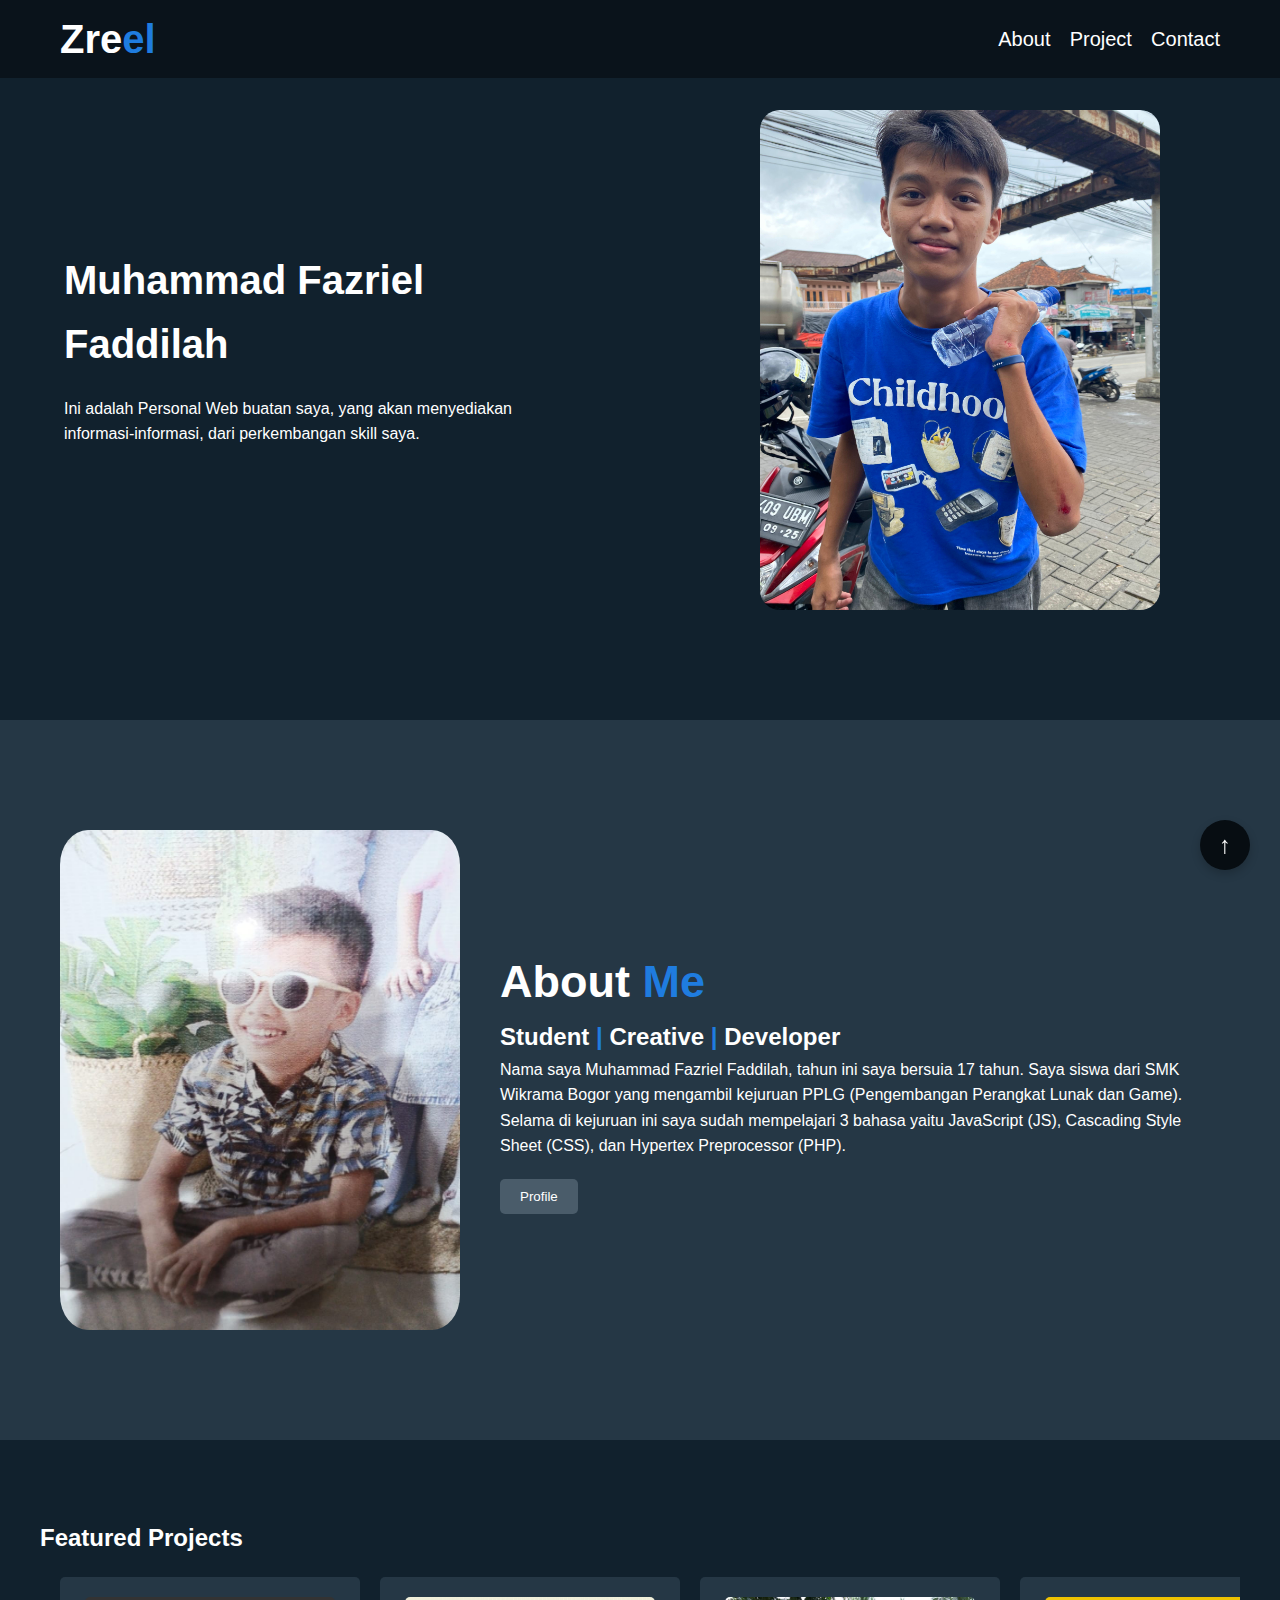
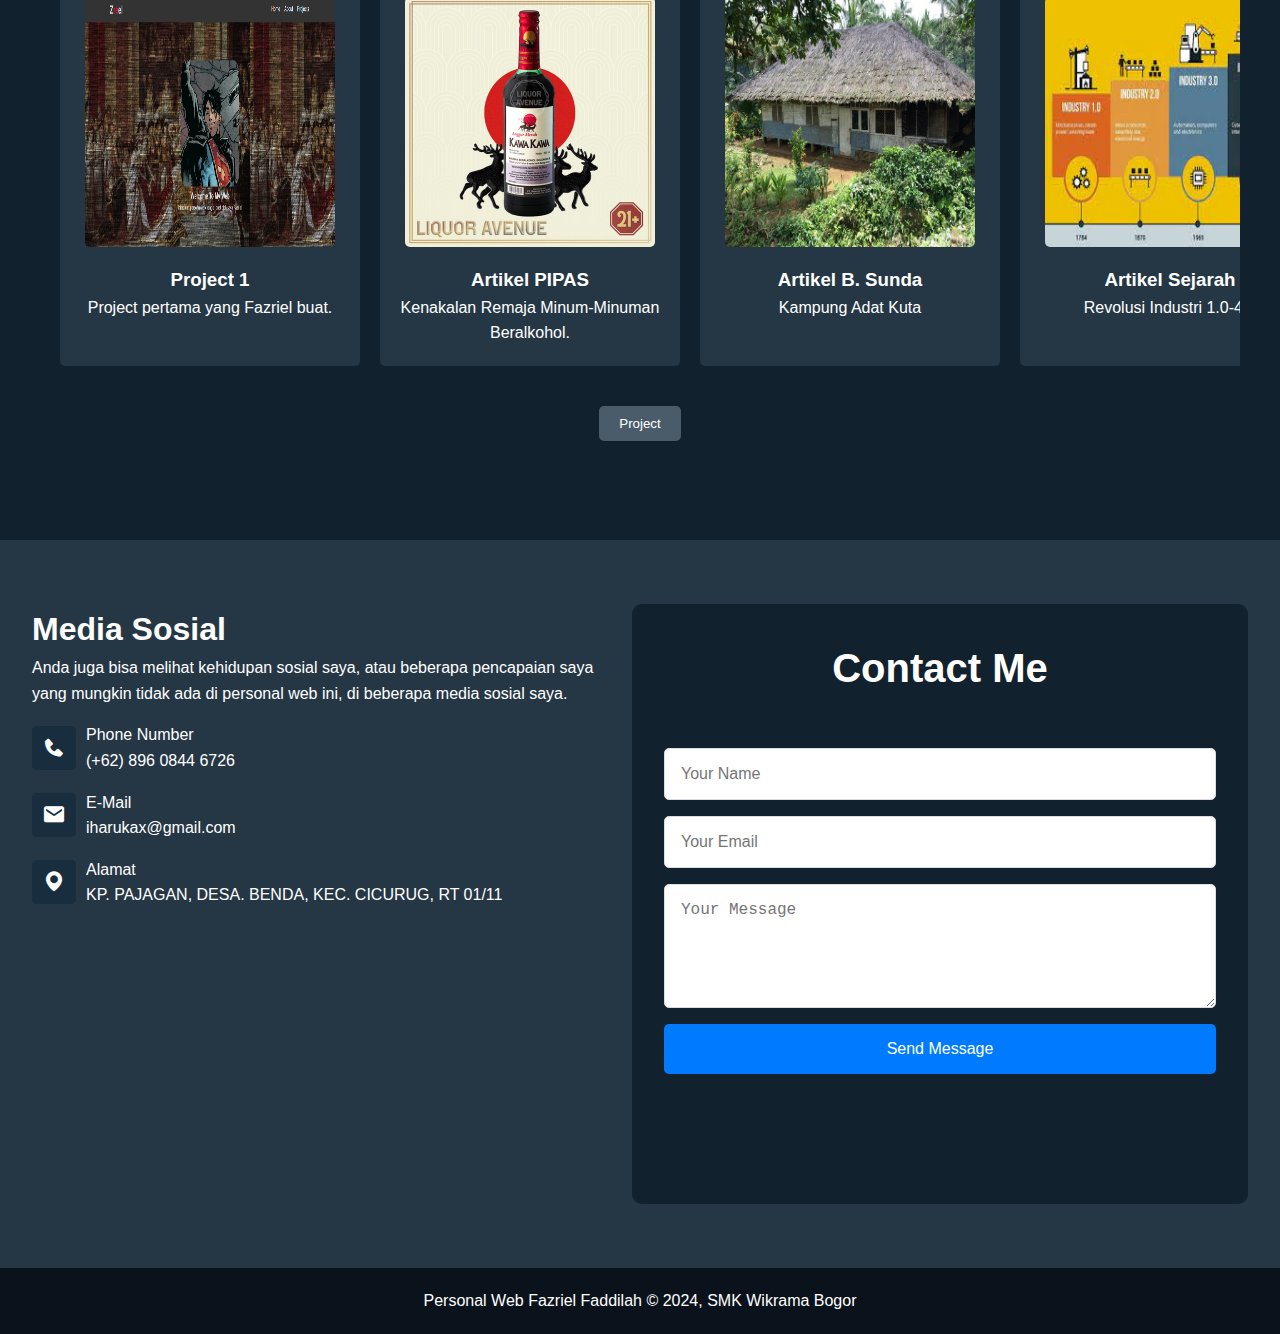
<file: index.html>
<!DOCTYPE html>
<html lang="en">
<head>
    <meta charset="UTF-8">
    <meta name="viewport" content="width=device-width, initial-scale=1.0">
    <title>Zreel</title>
    <link rel="stylesheet" href="style.css">
    <link href='https://unpkg.com/boxicons@2.1.4/css/boxicons.min.css' rel='stylesheet'>
</head>
<body>
    <header>
        <div class="container">
            <h1><a href="#home">Zre<span>el</span></a></h1>
            <nav>
                <ul>
                    <li><a href="#about">About</a></li>
                    <li><a href="#project">Project</a></li>
                    <li><a href="#contact">Contact</a></li>
                </ul>
            </nav>
        </div>
    </header>

    <main>
        <section id="home" class="hero">
            <div class="hero-content">
                <h2 id="nama">Muhammad Fazriel Faddilah</h2>
                <div class="text-content">
                    <p>
                        Ini adalah Personal Web buatan saya, yang akan menyediakan
                        informasi-informasi, dari perkembangan skill saya.
                    </p><br>
                </div>
            </div>
            <div class="hero-img">
                <img src="img/Dor.jpeg" alt="Fazriel">
            </div>
        </section>

        <section id="about" class="about">
            <div class="about-content">
                <div class="img-about">
                    <img src="img/Hmm.jpeg " alt="Fzreel">
                </div>
                <div class="about-text">
                    <h1 class="main-about">About <span>Me</span></h1>
                    <h2 class="sub-about">Student <span>|</span> Creative <span>|</span> Developer</h2>    
                    <p>
                        Nama saya Muhammad Fazriel Faddilah, tahun ini saya bersuia 17 tahun.
                        Saya siswa dari SMK Wikrama Bogor yang mengambil kejuruan PPLG
                        (Pengembangan Perangkat Lunak dan Game). Selama di kejuruan ini
                        saya sudah mempelajari 3 bahasa yaitu JavaScript (JS), Cascading Style Sheet (CSS),
                        dan Hypertex Preprocessor (PHP).
                    </p>
                    <button class="profile-btn"><a href="about.html">Profile</a></button>
                </div>
            </div>
        </section>

        <section id="project" class="project">
            <div class="container">
                <h2>Featured Projects</h2>
                <div class="project-container">
                    <div class="project-grid">
                        <div class="project-item">
                            <img src="img/P1.png" alt="Project 1">
                            <h3>Project 1</h3>
                            <p>Project pertama yang Fazriel buat.</p>
                        </div>
                        <div class="project-item">
                            <img src="img/KawaKawa.jpg" alt="Project 2">
                            <h3>Artikel PIPAS</h3>
                            <p>Kenakalan Remaja Minum-Minuman Beralkohol.</p>
                        </div>
                        <div class="project-item">
                            <img src="img/Kuta.jpeg" alt="Project 3">
                            <h3>Artikel B. Sunda</h3>
                            <p>Kampung Adat Kuta</p>
                        </div>
                        <div class="project-item">
                            <img src="img/RevIndustri.jpg" alt="Project 4">
                            <h3>Artikel Sejarah</h3>
                            <p>Revolusi Industri 1.0-4.0</p>
                        </div>
                        <div class="project-item">
                            <img src="img/DicJava.jpg" alt="Project 5">
                            <h3>Sertifikat</h3>
                            <p>Web Sertifikat.</p>
                        </div>
                        <div class="project-item">
                            <img src="img/Calc.png" alt="Project 6">
                            <h3>Kalkulator</h3>
                            <p>Kalkulator Aritmatika & Geometri</p>
                        </div>
                    </div>
                </div>
                <button class="project-btn"><a href="project.html">Project</a></button>
            </div>
        </section>

        <section id="contact" class="contact">
            <div class="contact-text">
                <h2>Media Sosial</h2>
                <p>
                    Anda juga bisa melihat kehidupan sosial saya, atau beberapa
                    pencapaian saya yang mungkin tidak ada di personal web ini,
                    di beberapa media sosial saya.
                </p>
                <div class="medsos-detail">
                    <i class="bx bxs-phone"></i>
                    <div class="detail">
                        <p>Phone Number</p>
                        <p>(+62) 896 0844 6726</p>
                    </div>
                </div>
                <div class="medsos-detail">
                    <i class="bx bxs-envelope"></i>
                    <div class="detail">
                        <p>E-Mail</p>
                        <p>iharukax@gmail.com</p>
                    </div>
                </div>
                <div class="medsos-detail">
                    <i class="bx bxs-map"></i>
                    <div class="detail">
                        <p>Alamat</p>
                        <p>KP. PAJAGAN, DESA. BENDA, KEC. CICURUG, RT 01/11</p>
                    </div>
                </div>
            </div>

            <div id="contact" class="contact-form">
                <h2>Contact Me</h2>
                <form id="myform">
                    <input type="text" name="name" placeholder="Your Name" required>
                    <input type="email" name="email" placeholder="Your Email" required>
                    <textarea name="message" rows="5" placeholder="Your Message" required></textarea>
                    <input type="submit" value="Send Message">
                </form>
            </div>
        
            <div id="message-display" class="message-display">
                <div class="message-content">
                    <span class="close-message">&times;</span>
                    <h3>Message Details</h3>
                    <div id="message-details"></div>
                </div>
            </div>
        </section>
    </main>

    <a href="#" id="back-to-top" class="back-to-top">&#8593;</a>

    <footer>
        <div class="container">
            <p>Personal Web Fazriel Faddilah &#169; 2024, SMK Wikrama Bogor</p>
        </div>
    </footer>

    <script src="script.js"></script>
</body>
</html>
</file>
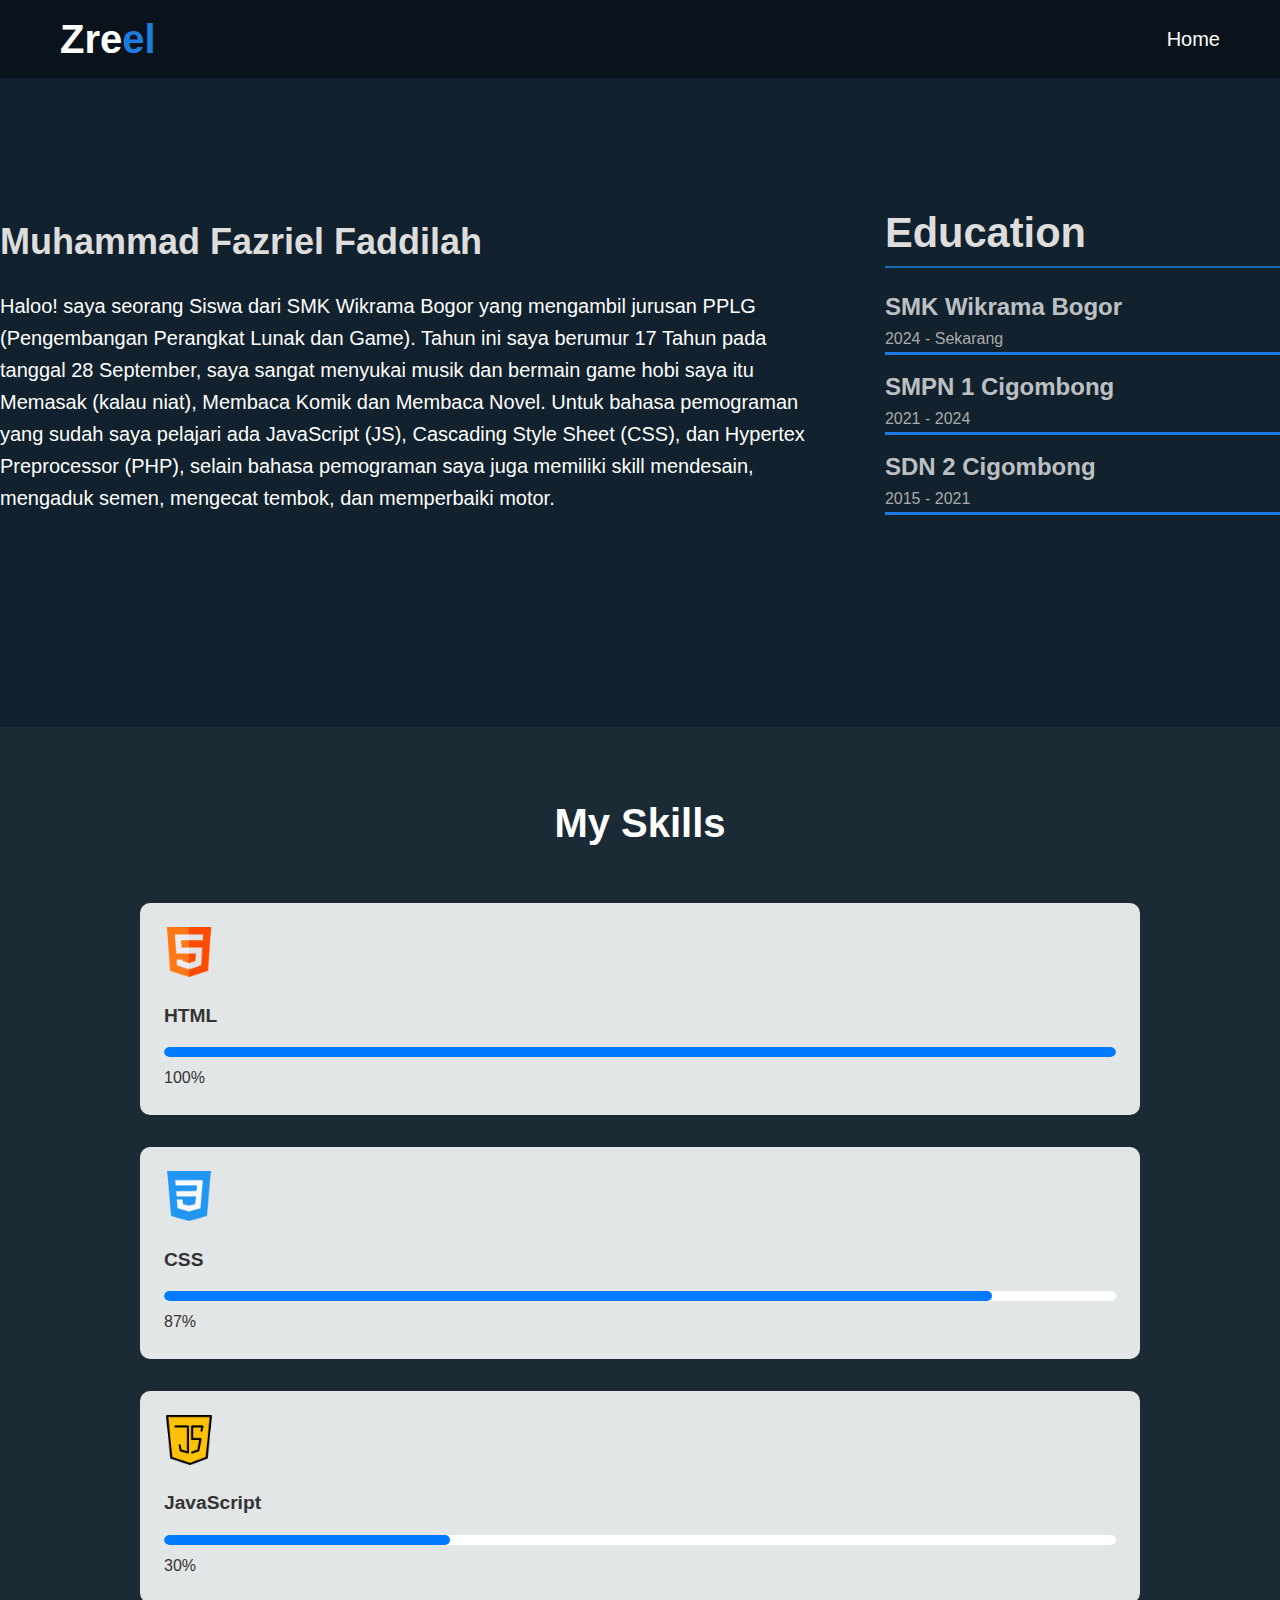
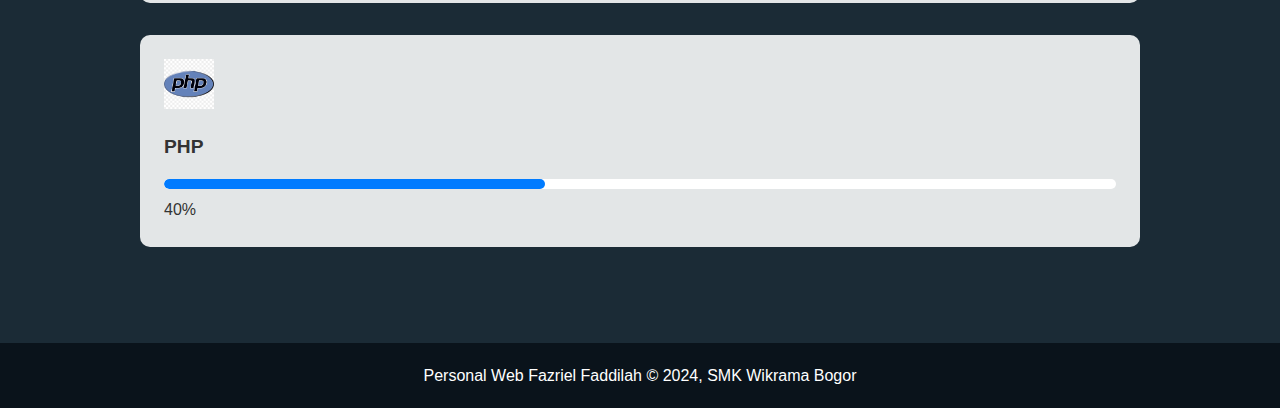
<file: about.html>
<!DOCTYPE html>
<html lang="en">
<head>
    <meta charset="UTF-8">
    <meta name="viewport" content="width=device-width, initial-scale=1.0">
    <title>Zreel</title>
    <link rel="stylesheet" href="style.css">
    <link href='https://unpkg.com/boxicons@2.1.4/css/boxicons.min.css' rel='stylesheet'>
</head>
<body>
    <header>
        <div class="container">
            <h1><a href="index.html">Zre<span>el</span></a></h1>
            <nav>
                <ul>
                    <li><a href="index.html">Home</a></li>
                </ul>
            </nav>
        </div>
    </header>

    <main>
        <section class="data-diri">
            <div class="data-teks">
                <div class="judul-data">
                    <h2>Muhammad Fazriel Faddilah</h2>
                </div>
                <div class="sub-data">
                    <p>
                        Haloo! saya seorang Siswa dari SMK Wikrama Bogor yang mengambil jurusan PPLG
                        (Pengembangan Perangkat Lunak dan Game). Tahun ini saya berumur 17 Tahun pada
                        tanggal 28 September, saya sangat menyukai musik dan bermain game hobi saya
                        itu Memasak (kalau niat), Membaca Komik dan Membaca Novel. Untuk bahasa pemograman
                        yang sudah saya pelajari ada JavaScript (JS), Cascading Style Sheet (CSS), dan 
                        Hypertex Preprocessor (PHP), selain bahasa pemograman saya juga memiliki skill
                        mendesain, mengaduk semen, mengecat tembok, dan memperbaiki motor. 
                    </p>
                </div>
            </div>

            <div class="teks-sekolah" id="sekolah">
                <div class="nav-education">
                    <h1 class="judul-education">Education</h1>
                </div>
                <div>
                    <div class="sekolah-wow">
                        <h2 class="nama-smk">SMK Wikrama Bogor</h2>
                        <p class="tahun-lulus">2024 - Sekarang</p>
                    </div>
                    <div class="sekolah-wow">
                        <h2 class="nama-sekolah">SMPN 1 Cigombong</h2>
                        <p class="tahun-lulus">2021 - 2024</p>
                    </div>
                    <div class="sekolah-wow">
                        <h2 class="nama-sekolah">SDN 2 Cigombong</h2>
                        <p class="tahun-lulus">2015 - 2021</p>
                    </div>
                </div>
            </div>
        </section>

        <section id="skills" class="skills">
            <div class="skill-card">
                <h1>My Skills</h1>
                <a href="https://www.w3schools.com/html/default.asp">
                    <div class="logo">
                        <img src="img/HTML.png" alt="html" class="skill-img">
                        <h2 class="skill-title">HTML</h2>
                        <div class="progress-bar">
                            <div class="progress" style="width: 100%;"></div>
                        </div>
                        <p>100%</p>
                    </div>
                </a>
                <a href="https://www.w3schools.com/css/default.asp">
                    <div class="logo">
                        <img src="img/CSS.png" alt="css" class="skill-img">
                        <h2 class="skill-title">CSS</h2>
                        <div class="progress-bar">
                            <div class="progress" style="width: 87%;"></div>
                        </div>
                        <p>87%</p>
                    </div>
                </a>
                <a href="https://www.w3schools.com/js/default.asp">
                    <div class="logo">
                        <img src="img/JS.png" alt="js" class="skill-img">
                        <h2 class="skill-title">JavaScript</h2>
                        <div class="progress-bar">
                            <div class="progress" style="width: 30%;"></div>
                        </div>
                        <p>30%</p>
                    </div>
                </a>
                <a href="https://www.w3schools.com/php/default.asp">
                    <div class="logo">
                        <img src="img/PHP.png" alt="php" class="skill-img">
                        <h2 class="skill-title">PHP</h2>
                        <div class="progress-bar">
                            <div class="progress" style="width: 40%;"></div>
                        </div>
                        <p>40%</p>
                    </div>
                </a>
            </div>
        </section>
    </main>

    <footer>
        <div class="container">
            <p>Personal Web Fazriel Faddilah &#169; 2024, SMK Wikrama Bogor</p>
        </div>
    </footer>

    <script src="script.js"></script>
</body>
</html>
</file>
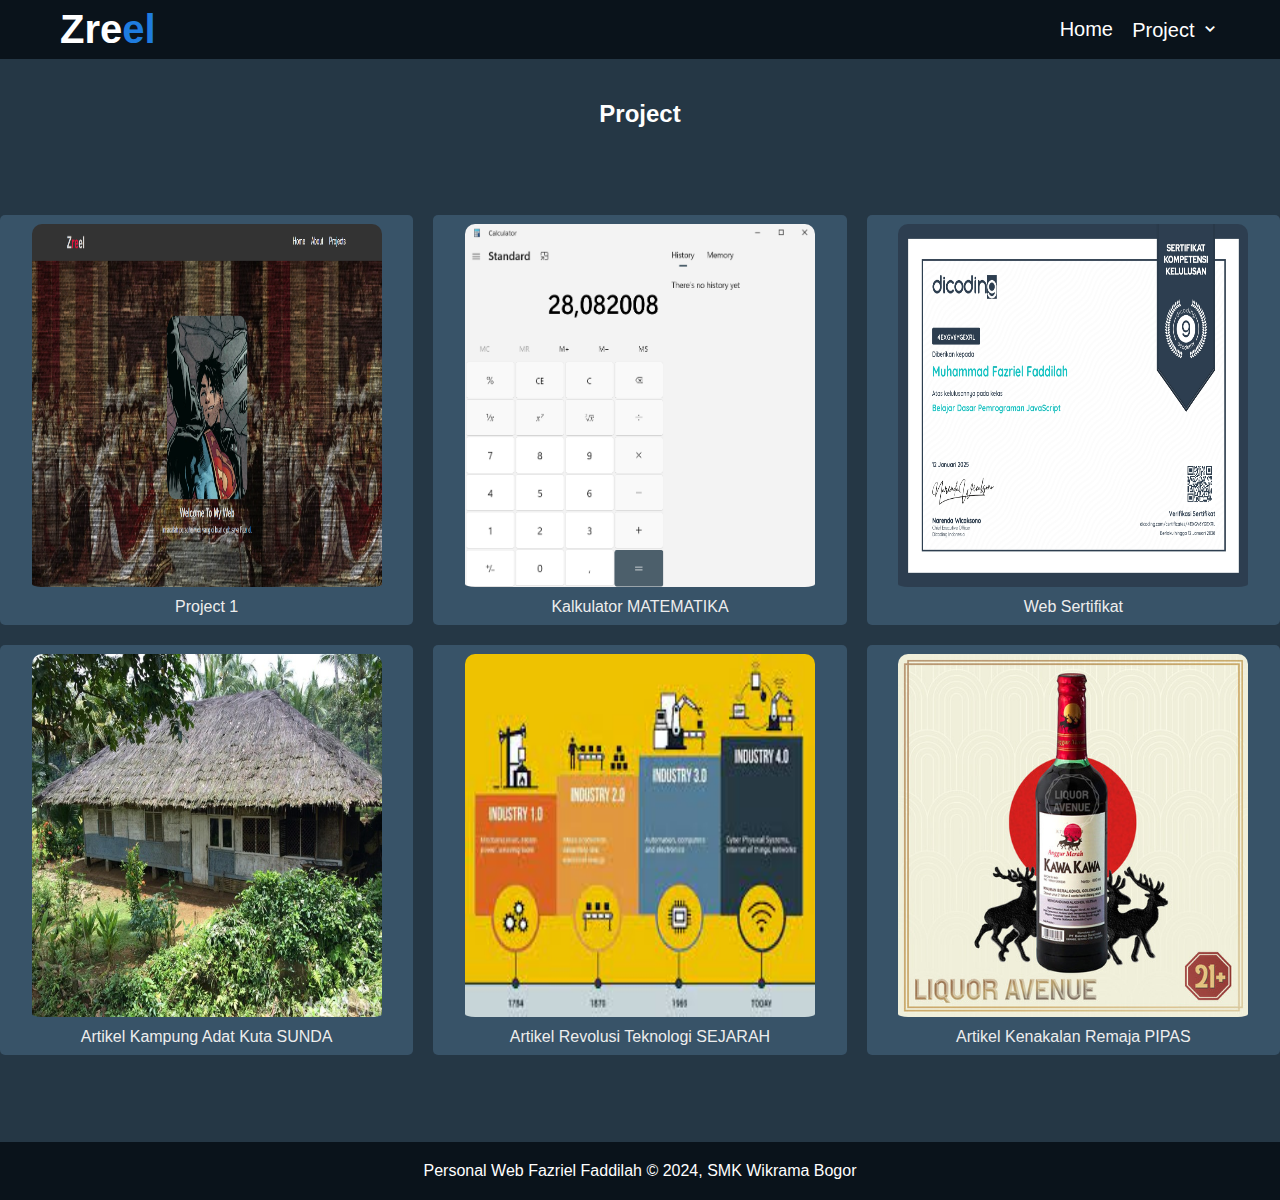
<file: project.html>
<!DOCTYPE html>
<html lang="en">
<head>
    <meta charset="UTF-8">
    <meta name="viewport" content="width=device-width, initial-scale=1.0">
    <title>Zreel</title>
    <link rel="stylesheet" href="project.css">
    <link href='https://unpkg.com/boxicons@2.1.4/css/boxicons.min.css' rel='stylesheet'>
</head>
<body>
    <header>
        <div class="kepala">
            <h1><a href="#home">Zre<span>el</span></a></h1>
            <nav>
                <ul>
                    <li><a href="index.html">Home</a></li>
                    <li>
                        <a href="#project">Project <i class="bx bx-chevron-down"></i></a>
                        <ul class="dropdown">
                            <li><a href="pages/mtk.html">Matematika</a></li>
                            <li><a href="pages/sunda.html">Sunda</a></li>
                            <li><a href="pages/sejarah.html">Sejarah</a></li>
                            <li><a href="pages/pipas.html">PIPAS</a></li>
                        </ul>
                    </li>
                </ul>
            </nav>
        </div>
    </header>

    <main>
        <h2 class="project-title">Project</h2>
        <section class="grid-container">
            <div class="grid-item">
                <img src="img/P1.png" alt="P1">
                <p>Project 1</p>
            </div>
            <div class="grid-item">
                <img src="img/Calc.png" alt="Calc">
                <p>Kalkulator MATEMATIKA</p>
            </div>
            <div class="grid-item">
                <img src="img/DicJava.jpg" alt="Sertifikat">
                <p>Web Sertifikat</p>
            </div>
            <div class="grid-item">
                <img src="img/Kuta.jpeg" alt="Kuta">
                <p>Artikel Kampung Adat Kuta SUNDA</p>
            </div>
            <div class="grid-item">
                <img src="img/RevIndustri.jpg" alt="Revolusi">
                <p>Artikel Revolusi Teknologi SEJARAH</p>
            </div>
            <div class="grid-item">
                <img src="img/KawaKawa.jpg" alt="">
                <p>Artikel Kenakalan Remaja PIPAS</p>
            </div>
        </section>
    </main>

    <footer>
        <div class="kaki">
            <p>Personal Web Fazriel Faddilah &#169; 2024, SMK Wikrama Bogor</p>
        </div>
    </footer>

    <script src="script.js"></script>
</body>
</html>
</file>
<file: style.css>
* {
    margin: 0;
    padding: 0;
    box-sizing: border-box;
}

:root {
    --whiteline: #1f7cdf;
    --blueline: #1a6db6;
}

body {
    font-family: Arial, sans-serif;
    line-height: 1.6;
}

/* Header */
header {
    background-color: #0a131b;
    padding: 7px;
    position: fixed;
    width: 100%;
    top: 0;
    z-index: 1000;
}

header .container {
    display: flex;
    justify-content: space-between;
    align-items: center;
    max-width: 1200px;
    margin: 0 auto;
    padding: 0 20px;
}

header h1 a {
    color: white;
    text-decoration: none;
    font-size: 2.5rem;
}

header nav ul {
    display: flex;
    list-style: none;
    gap: 1.2rem;
}

header nav a {
    color: white;
    text-decoration: none;
    font-size: 20px;
}

/* Home Section */
.hero {
    background-color: #11212D;
    padding: 20px 0;
    height: 720px;
    display: grid;
    grid-template-columns: 1fr 1fr;
    align-items: center;
}

.hero-content {
    width: 80%;
    margin: auto;
    overflow: hidden;
}

#nama {
    color: white;
    font-size: 2.5rem;
    font-weight: 0.5rem 0.1rem;
}

.hero-img img {
    height: 500px;
    width: 400px;
    border-radius: 20px;
}

.hero-img{
    display: flex;
    justify-content: center;
}

.text-content {
    color: white;
}

.hero h2 {
    font-size: 2.5em;
    margin-bottom: 20px;
}
/* About Section */
.about {
    background-color: #253745;
    padding: 20px 0;
    height: 720px;
    display: flex;
    align-items: center;
    justify-content: center;
}

.about-content {
    display: flex;
    align-items: center;
    justify-content: space-between;
    max-width: 1200px;
    margin: 0 auto;
    padding: 0 20px;
    color: white;
}

span {
    color: #1f7cdf;
}

.img-about {
    display: flex;
    justify-content: center;
}

.img-about img {
    height: 500px;
    width: 400px;
    border-radius: 7%;
}

.about-text {
    margin-left: 40px;
}

.main-about {
    font-size: 45px;
}

.suba-about {
    font-size: 20px;
    margin-bottom: 5px;
}

.profile-btn {
    margin-top: 20px;
    padding: 10px 20px;
    background-color: #4A5C6A;
    border: none;
    border-radius: 5px;
    cursor: pointer;
}

.profile-btn a {
    text-decoration: none;
    color: white;
}

/* Project Section */
.project {
    background-color: #11212D;
    color: white;
    padding: 20px 0;
    height: 700px;
    display: flex;
    align-items: center;
    justify-content: center;
}

.project-container {
    max-width: 1200px;
    margin: 0 auto;
    overflow-x: auto;
    padding: 20px;
    scrollbar-width: thin;
    scrollbar-color: rgba(255, 255, 255, 0.1) transparent;
}

.project-grid {
    display: flex;
    gap: 20px;
}

.project-item {
    background-color: #253745;
    padding: 20px;
    border-radius: 5px;
    text-align: center;
    width: 300px;
    flex: 0 0 auto;
    flex-direction: column;
    justify-content: space-between;
    transition: transform 0.3s ease;
}

.project-item:hover img {
    transform: scale(1.05);
}

.project-item img {
    height: 250px;
    width: 250px;
    margin-bottom: 10px;
    border-radius: 5px;
}

.project-btn {
    display: block;
    margin: 20px auto;
    padding: 10px 20px;
    background-color: #4A5C6A;
    border: none;
    border-radius: 5px;
    cursor: pointer;
}

.project-btn a {
    text-decoration: none;
    color: white;
}

/* Footer */
footer {
    background-color: #0a131b;
    color: white;
    text-align: center;
    padding: 20px;
}

/* Button Hover Effects */
button:hover {
    opacity: 0.9;
    transform: scale(1.05);
    transition: all 0.3s ease;
}  

#back-to-top {
    position: fixed;
    bottom: 30px;
    right: 30px;
    width: 50px;
    height: 50px;
    background-color: #070d12;
    color: white;
    border: none;
    border-radius: 50%;
    display: flex;
    justify-content: center;
    align-items: center;
    font-size: 24px;
    box-shadow: 0 4px 10px rgba(0, 0, 0, 0.2);
    transition: background-color 0.3s ease;
    text-decoration: none;
}

#back-to-top:hover {
    background-color: #0e1b25;
}

/* Contact Section */
.contact {
    background-color: #253745;
    padding: 4rem 2rem;
    display: flex;
    justify-content: space-between;
}

.contact-form {
    height: 600px;
    width: 700px;
    padding: 2rem; 
    background: #11212D; 
    border-radius: 10px;
}

.contact-text {
    max-width: 600px;
    color: #ffffff;
}

.contact-text h2 {
    font-size: 2rem;
}

.contact-text p {
    font-size: 1rem;
    margin-bottom: 1rem;
}

.medsos-detail {
    display: flex;
    align-items: center;
    margin-bottom: 1rem;
}

.medsos-detail i {
    font-size: 1.5rem;
    margin-right: 10px;
    padding: 10px;
    background-color: #182e3f;
    border-radius: 10%;
}

.detail p {
    margin-bottom: 0;
}

.contact-form h2 {
    text-align: center;
    margin-bottom: 3rem;
    font-size: 2.5rem;
    color: #ffffff;
}

form {
    display: flex;
    flex-direction: column;
    gap: 1rem;
}

input,
textarea {
    padding: 1rem;
    border: 1px solid #ddd;
    border-radius: 5px;
    font-size: 1rem;
    transition: border-color 0.3s ease, box-shadow 0.3s ease;
    width: 100%;
}

input:focus,
textarea:focus {
    border-color: #007bff;
    box-shadow: 0 0 0 2px rgba(0, 123, 255, 0.25);
    outline: none;
}

input[type="submit"] {
    background: #007bff;
    color: white;
    border: none;
    cursor: pointer;
    transition: background 0.3s ease, transform 0.3s ease;
}

input[type="submit"]:hover {
    background: #0056b3;
    transform: translateY(-2px);
}
  
  /* Message Display */
  .message-display {
    display: none;
    position: fixed;
    top: 0;
    left: 0;
    width: 100%;
    height: 100%;
    background: rgba(0, 0, 0, 0.8);
    z-index: 1002;
    animation: fadeIn 0.3s ease;
  }
  
  .message-content {
    position: absolute;
    top: 50%;
    left: 50%;
    transform: translate(-50%, -50%);
    background: white;
    padding: 2rem;
    border-radius: 10px;
    width: 90%;
    max-width: 500px;
    box-shadow: 0 5px 15px rgba(0, 0, 0, 0.2);
  }
  
  .message-content h3 {
    margin-bottom: 1rem;
    color: #333;
  }
  
  .close-message {
    position: absolute;
    right: 1rem;
    top: 1rem;
    font-size: 1.5rem;
    cursor: pointer;
    color: #666;
    transition: color 0.3s ease;
  }
  
  .close-message:hover {
    color: #007bff;
  }
  
  #message-details {
    margin-top: 1rem;
  }
  
  #message-details p {
    margin-bottom: 0.5rem;
    color: #666;
  }
  
  #message-details strong {
    color: #333;
  }

/* Index Pages END */

/* About Pages Start */
/* Data Diri Section */
  .data-diri {
    padding: 20px 0;
    height: 727px;
    display: flex;
    align-items: center;
    justify-content: center;
    background-color: #11212D;
}

.data-teks {
    width: 820px;
}

.judul-data {
    font-size: 1.5rem;
    padding-bottom: 20px;
    color: #ddd;
}

.sub-data {
    font-size: 20px;
    color: #fefefe;
}

.teks-sekolah {
    width: 400px;
    margin-left: 75px;
}

.nav-education {
    color: #ddd;
    font-size: 1.3rem;
    border-bottom: 2px solid var(--blueline);
}

.sekolah-wow {
    margin-bottom: 0.8rem;
    transition: transform 0.3s ease, box-shadow 0.3s ease;
}

.sekolah-wow:hover {
    transform: translateY(-5px);
    box-shadow: 0 5px 15px rgba(0, 0, 0, 0.1);
}

.nama-smk {
    color: #ffffffbc;
    padding-top: 20px;
}

.nama-sekolah {
    color: #ffffffbc;
}

.tahun-lulus{
    color: #aaaaaa;
    border-bottom: 3px solid var(--whiteline);
} 

  /* Skills Section */
.skills {
    padding: 4rem 2rem;
    background: #11212df4;
}
  
.skill-card {
    max-width: 1000px;
    margin: 0 auto;
}
  
.skill-card h1 {
    text-align: center;
    margin-bottom: 3rem;
    font-size: 2.5rem;
    color: #fefefe;
}

a {
    list-style: none;
    text-decoration: none;
}
  
.logo {
    margin-bottom: 2rem;
    padding: 1.5rem;
    border-radius: 10px;
    background: #f8f9fae7;
    transition: transform 0.3s ease, box-shadow 0.3s ease;
    color: #333;
}
  
.logo:hover {
    transform: translateY(-5px);
    box-shadow: 0 5px 15px rgba(0, 0, 0, 0.1);
}
  
.skill-img {
    width: 50px;
    margin-bottom: 1rem;
}
  
.skill-title {
    margin-bottom: 1rem;
    font-size: 1.2rem;
}
  
.progress-bar {
    width: 100%;
    height: 10px;
    background: #ffffff;
    border-radius: 5px;
    overflow: hidden;
    margin-bottom: 0.5rem;
}
  
.progress {
    height: 100%;
    background: #007bff;
    border-radius: 5px;
    transition: width 1s ease-in-out;
}

/* About Pages END */
</file>
<file: project.css>
* {
    margin: 0;
    padding: 0;
    box-sizing: border-box;
    font-family: 'Arial', sans-serif;
}

header {
    background-color: #0a131b;
    padding: 7px;
    position: fixed;
    width: 100%;
    top: 0;
    z-index: 1000;
}

header .kepala {
    display: flex;
    justify-content: space-between;
    align-items: center;
    max-width: 1200px;
    margin: 0 auto;
    padding: 0 20px;
}

header h1 a {
    color: white;
    text-decoration: none;
    font-size: 2.5rem;
}

header nav ul {
    display: flex;
    list-style: none;
    gap: 1.2rem;
    position: relative;
}

header nav a {
    color: white;
    text-decoration: none;
    font-size: 20px;
}

.dropdown {
    display: none; 
    position: absolute;
    background-color: #0a131b;
    padding: 10px;
    border-radius: 5px;
    box-shadow: 0 2px 5px rgba(0, 0, 0, 0.2);
    z-index: 100 0;
}

nav li:hover .dropdown {
    display: block;
}

.dropdown li {
    margin: 5px 0; 
}

.dropdown li:hover {
    background-color: #385368;
}

.dropdown a {
    color: white; 
    text-decoration: none;
    font-size: 16px;
}

span {
    color: #1f7cdf;
}

section {
    background-color: #253745;
    padding: 87px 0;
    height: auto;
    text-align: center;
}

.project-title {
    text-align: center;
    padding-top: 100px;
    background-color: #253745;
    color: #fefefe;
}

.grid-container {
    display: grid;
    grid-template-columns: repeat(3, 1fr);
    gap: 20px;
}

.grid-item {
    background: #385368;
    border-radius: 5px;
    padding: 9px;
    text-align: center;
    color: #ededed;
}

.grid-item:hover {
    transform: translateY(-5px);
    box-shadow: 0 5px 15px rgba(0, 0, 0, 0.1);
}

.grid-item img {
    height: 370px;
    width: 350px;
    border-radius: 10px;
    padding-bottom: 7px;
}
 
footer {
    background-color: #0a131b;
    color: white;
    text-align: center;
    padding: 20px;
}
</file>
